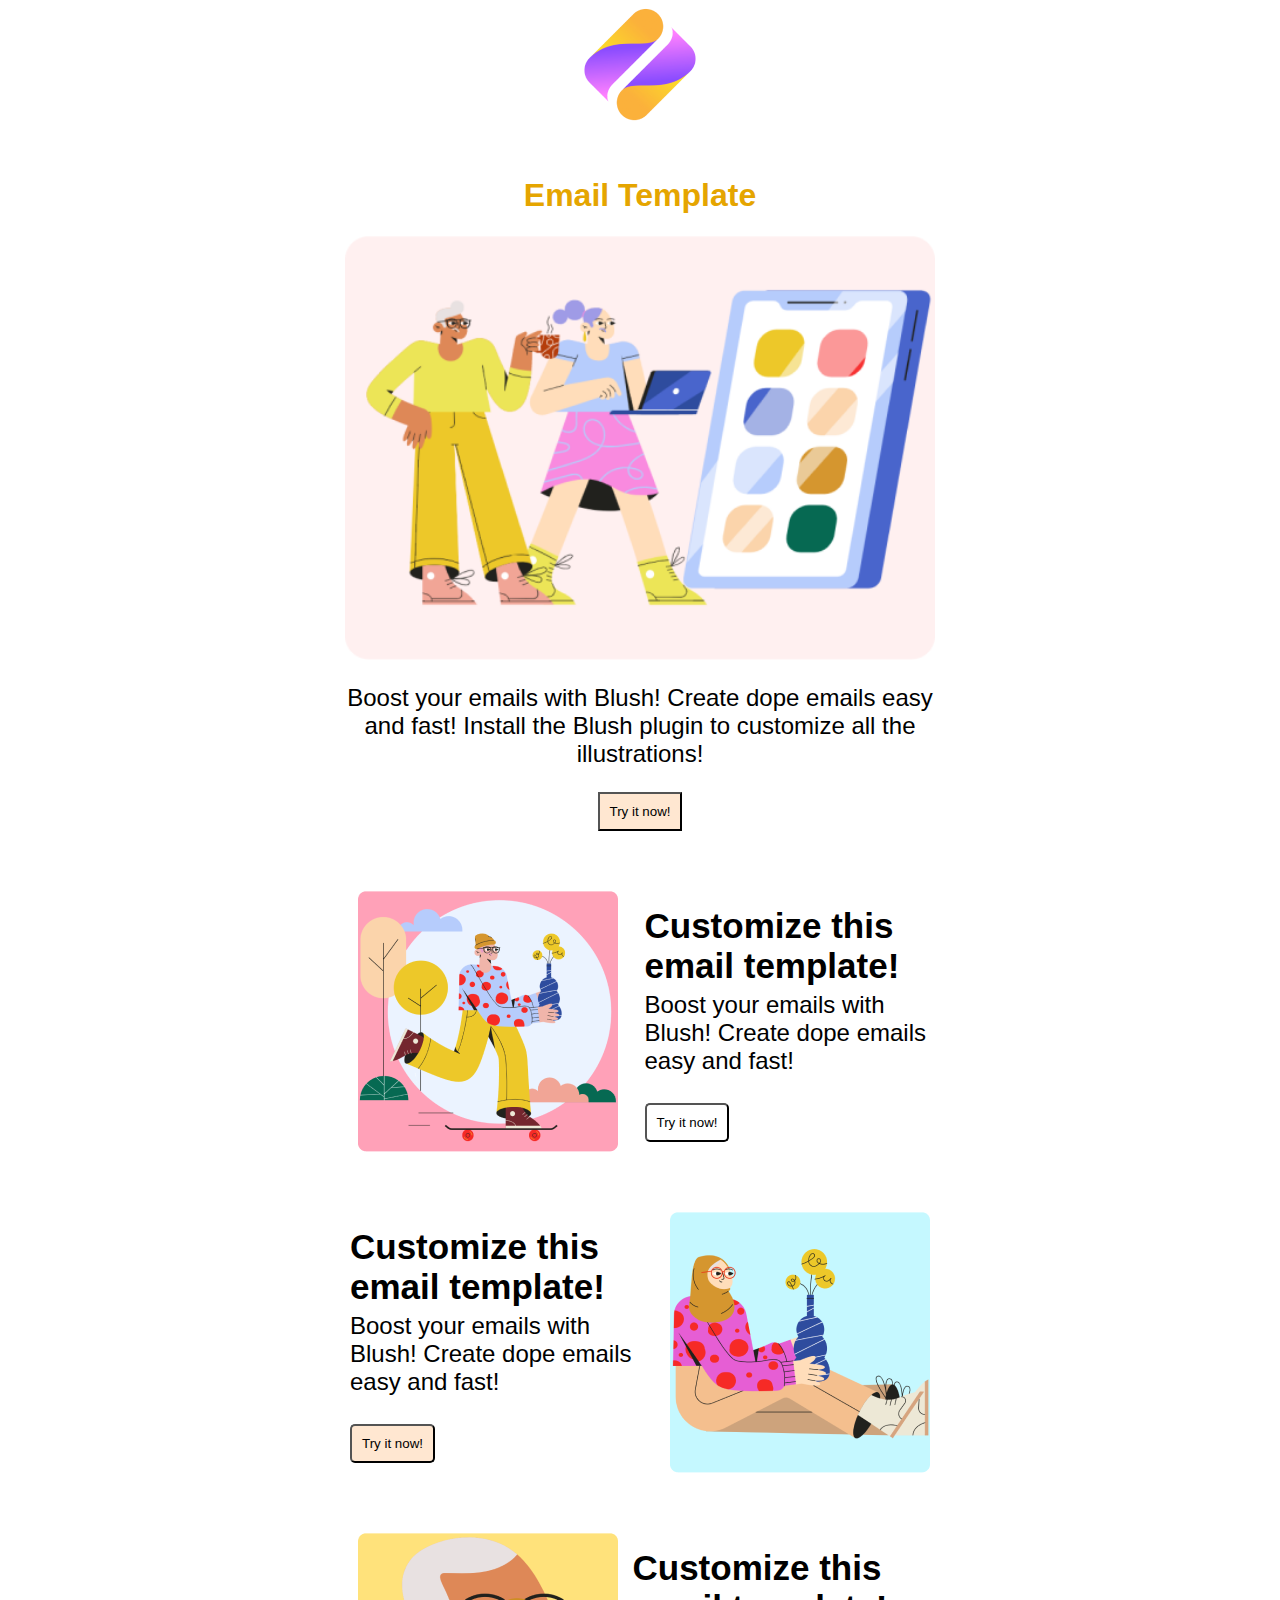
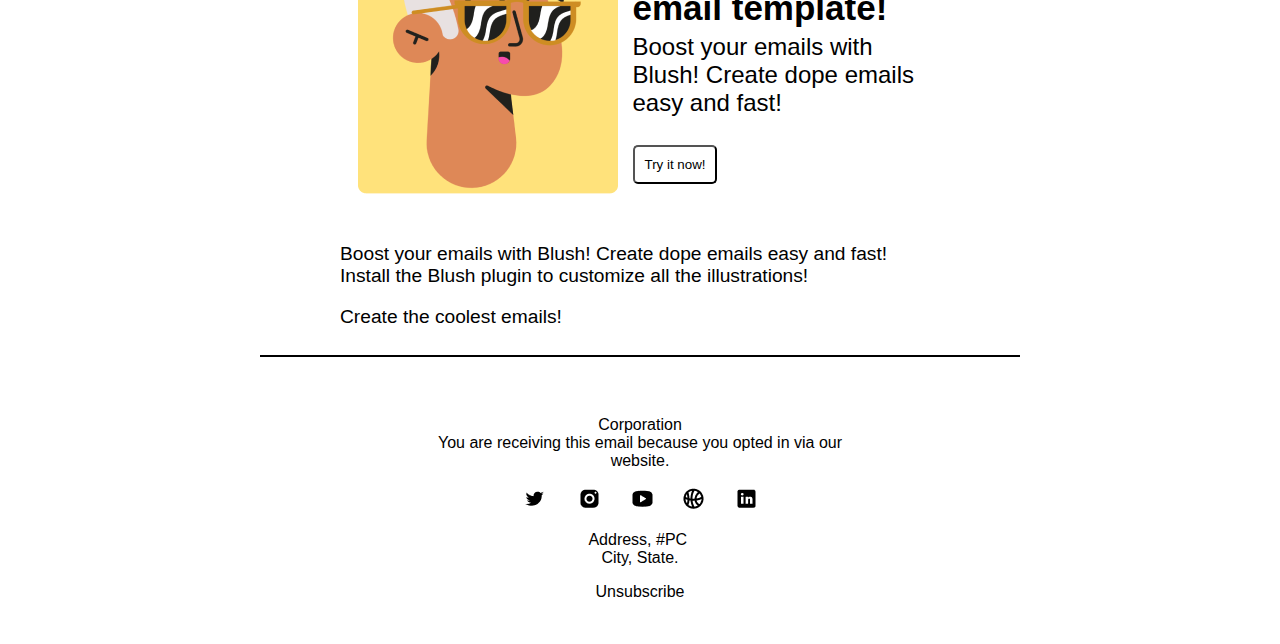
<file: atividade 3/index.html>
<!DOCTYPE html>
<html lang="pt-br">
<head>
    <meta charset="UTF-8">
    <meta name="viewport" content="width=device-width, initial-scale=1.0">
    <title>Email Template</title>
    <link rel="stylesheet" href="assets/style.css">
</head>
<body>
   <div id="logo">
    <img src="assets/image/logo.png" alt="logo" ></div>
    <div class="firstpart" id="firstpart">
        <h1 style="color: #E5A500;">Email Template</h1>
        <img src="assets/image/heroContainer.png" alt="heroContainer" class="img">
        <p class="text">Boost your emails with Blush! Create dope emails easy and fast!  Install the Blush plugin to customize all the illustrations!</p>
     <a href="#">
          <button style="background: #FFE7D1; padding: 10px">Try it now!</button></a>
    </div>
    <div class="secondpart" id="secondpart">
        <img src="assets/image/Image.png" alt="Image" class="img" >
        <div class="customize" id="customize" >
         <p  class="email"> <b> Customize this email template!</b></p>
         <p class="boost" >Boost your emails with Blush! Create dope emails easy and fast! </p>
         <br>
         <a href="#">
         <button class="Try" >Try it now!</button></a>
        </div>
    </div>
    <div class="thirdpart" id="thirdpart">
        <img src="assets/image/Amigos Sitting on Floor.png" alt="amigosSitting" class="img">
        <div class="customize" id="customize" >
            <p class="email"> <b> Customize this email template!</b></p>
            <p class="boost" >Boost your emails with Blush! Create dope emails easy and fast! </p>
         <br>
         <a href="#">
         <button class="Try" style=" background-color: #FFE7D1;">Try it now!</button></a>
        </div>
    </div>
    <div class="secondpart" id="secondpart">
        <img src="assets/image/Amigos Avatar.png" alt="amigosavatar" class="img">
        <Div class="customize" id="customize" >
            <p class="email"> <b> Customize this email template!</b></p>
            <p class="boost" >Boost your emails with Blush! Create dope emails easy and fast! </p>
            <br>
         <a href="#">
            <button class="Try" >Try it now!</button></a>
        </div>
    </div>
    
    
    <Div class="lastpart" id="lastpart">
        <p >Boost your emails with Blush! Create dope emails easy and fast! 
        Install the Blush plugin to customize all the illustrations!</p>
        <P>Create the coolest emails!</p>
    </Div> 
    <hr>
    <div class="footer" id="footer">
        <p style="text-align: center;">Corporation
        <br>You are receiving this email because you opted in via our website.</p>
        <div class="imagem-container" id="imagem-container">
         <a href="#"><img src="assets/image/twitter.png" alt="twitter"></a>
         <a href="#"><img src="assets/image/instagram.png" alt="instagram"></a>
         <a href="#"><img src="assets/image/youtube.png" alt="youtube"></a>
         <a href="#"><img src="assets/image/dribble.png" alt="dribble"></a>
         <a href="#"><img src="assets/image/linkedin.png" alt="linkedin"></a>
        </div>
        <p style="text-align: center;">Address, #PC 
        <br>City, State.
        </p>
        <a href="Unsubscribe" style="color: black; text-decoration: none;">Unsubscribe</a>
   
    </div>
</body>
</html>
</file>
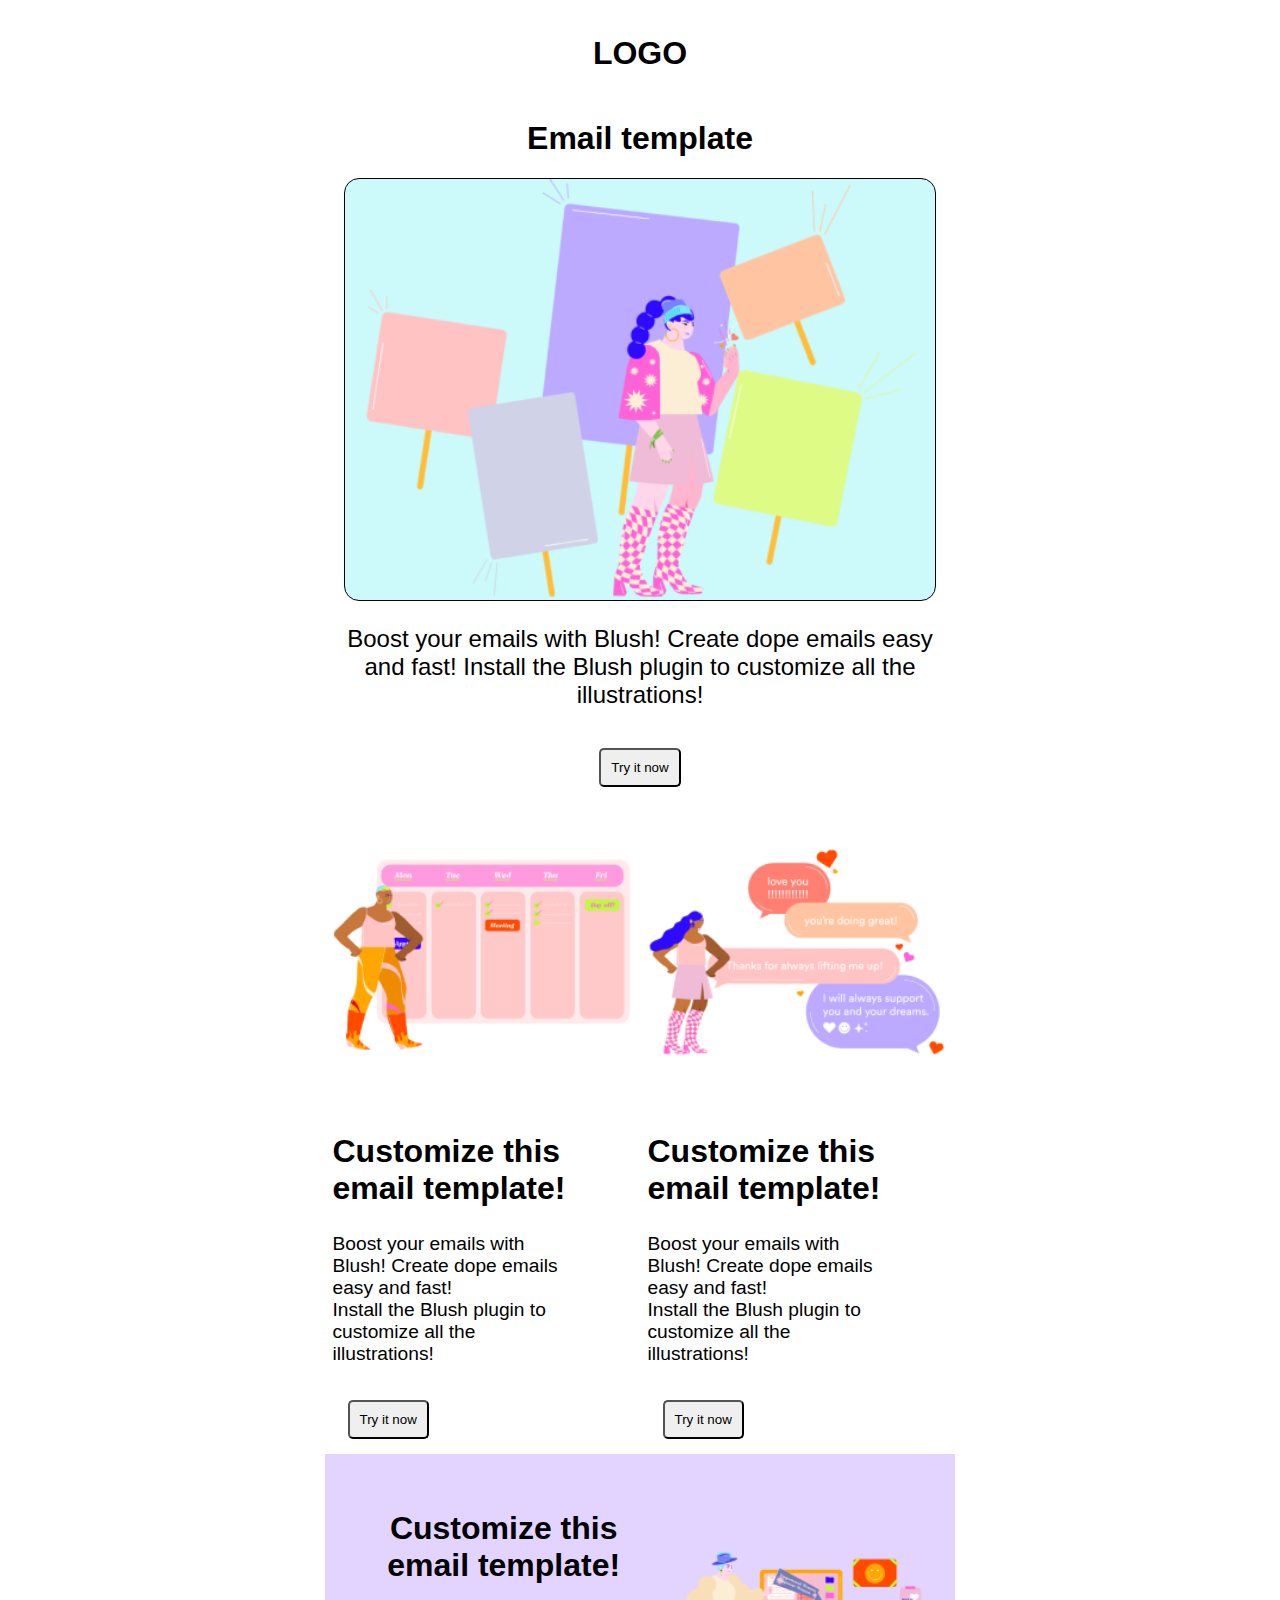
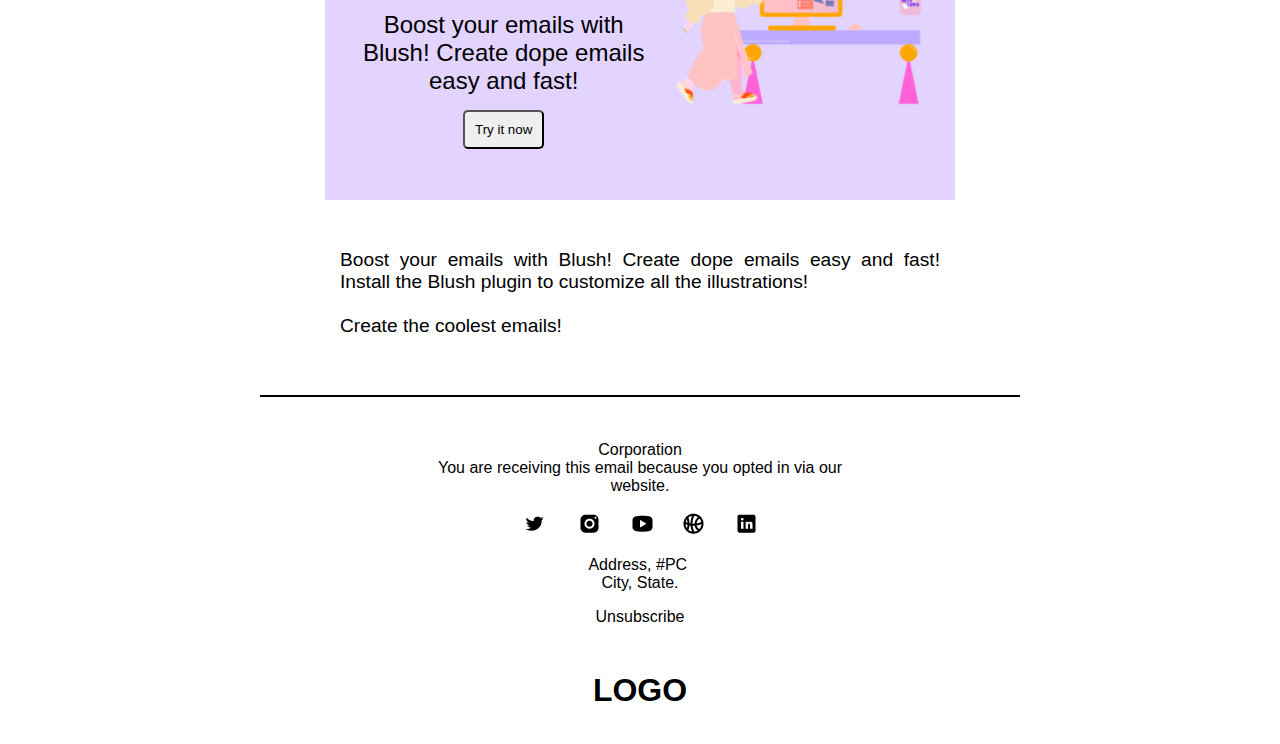
<file: atividade 4/index.html>
<!DOCTYPE html>
<html lang="pt-br">
<head>
    <meta charset="UTF-8">
    <meta name="viewport" content="width=device-width, initial-scale=1.0">
    <title>Atividade 4</title> <link rel="stylesheet" href="assets/style.css">

</head>
<body>
<h2 class="logo">LOGO</h2>
<div id="firstpart" class="firstpart">
     <h1>Email template</h1>
     <img src="assets/image/Power Moves Revolution.png" alt="Revolution" class="first">
     <p class="Boost">Boost your emails with Blush! Create dope emails easy and fast!  Install the Blush plugin to customize all the illustrations!</p>
     <a href="#">
        <button class="botao">Try it now</button>
    </a>
</div>
<div  id="pai" class="pai">
    <div id="filho um" class="filho um">
             <img src="assets/image/Power Moves Calendar.png" alt="Calendar" class="img">
            <div id="parttwo" class="parttwo">
             <h2 class="Customize">Customize this email template!</h2>
             <p class="emails" >Boost your emails with <br>Blush! Create dope  emails <br> easy and fast! <br>
             Install the Blush plugin to <br> customize all the <br> illustrations!</p>
            </div>
         <a href="#">
            <button class="botao">Try it now</button>
        </a>
    </div> 
    <div id="filho dois" class="filho dois">
            <img src="assets/image/Power Moves Chat.png" alt="Chat" class="img">
           <div id="parttwo" class="parttwo" >
             <h2 class="Customize">Customize this email template!</h2>
             <p class="emails" >Boost your emails with <br>Blush! Create dope  emails <br> easy and fast! <br>
                Install the Blush plugin to <br> customize all the <br> illustrations!</p>
           </div>
         <a href="#">
         <button class="botao">Try it now</button>
            </a>
    </div>
</div>
<div id="secondpart" class="secondpart">
     <div id="second" class="second"> 
     <h2 class="Customize" style="text-align: center;">Customize this email template!</h2>
     <p class="Blush" >Boost your emails with Blush! Create dope emails easy and fast!</p>
     <a href="#">
        <button class="botao">Try it now</button>
    </a>
    </div>
     <img src="assets/image/Power Moves Home Office.png" alt="Office"class="img">     
</div>
<div id="text" class="text">
     <p>Boost your emails with Blush! Create dope emails easy and fast! 
        Install the Blush plugin to customize all the illustrations!
        <br>
      <br>  Create the coolest emails!</p>
</div>
<hr>

<div id="footer" class="footer">
     <p style="text-align: center;"> Corporation <br>
     You are receiving this email because you opted in via our website.</p>
     <div  id="container" class="container">
     <a href="#"><img src="assets/image/twitter.png" alt="twitter"></a>
     <a href="#"><img src="assets/image/instagram.png" alt="instagram"></a>
     <a href="#"><img src="assets/image/youtube.png" alt="youtube"></a>
     <a href="#"><img src="assets/image/dribble.png" alt="dribble"></a>
     <a href="#"><img src="assets/image/linkedin.png" alt="linkedin"></a>
     </div>

 <p style="text-align: center;"> Address, #PC 
 <br>City, State.
</p>
 <a href="Unsubscribe" style="color: black; text-decoration: none;" >Unsubscribe</a>

</div>
<h2 class="logo">LOGO</h2>
</body>
</html>
</file>
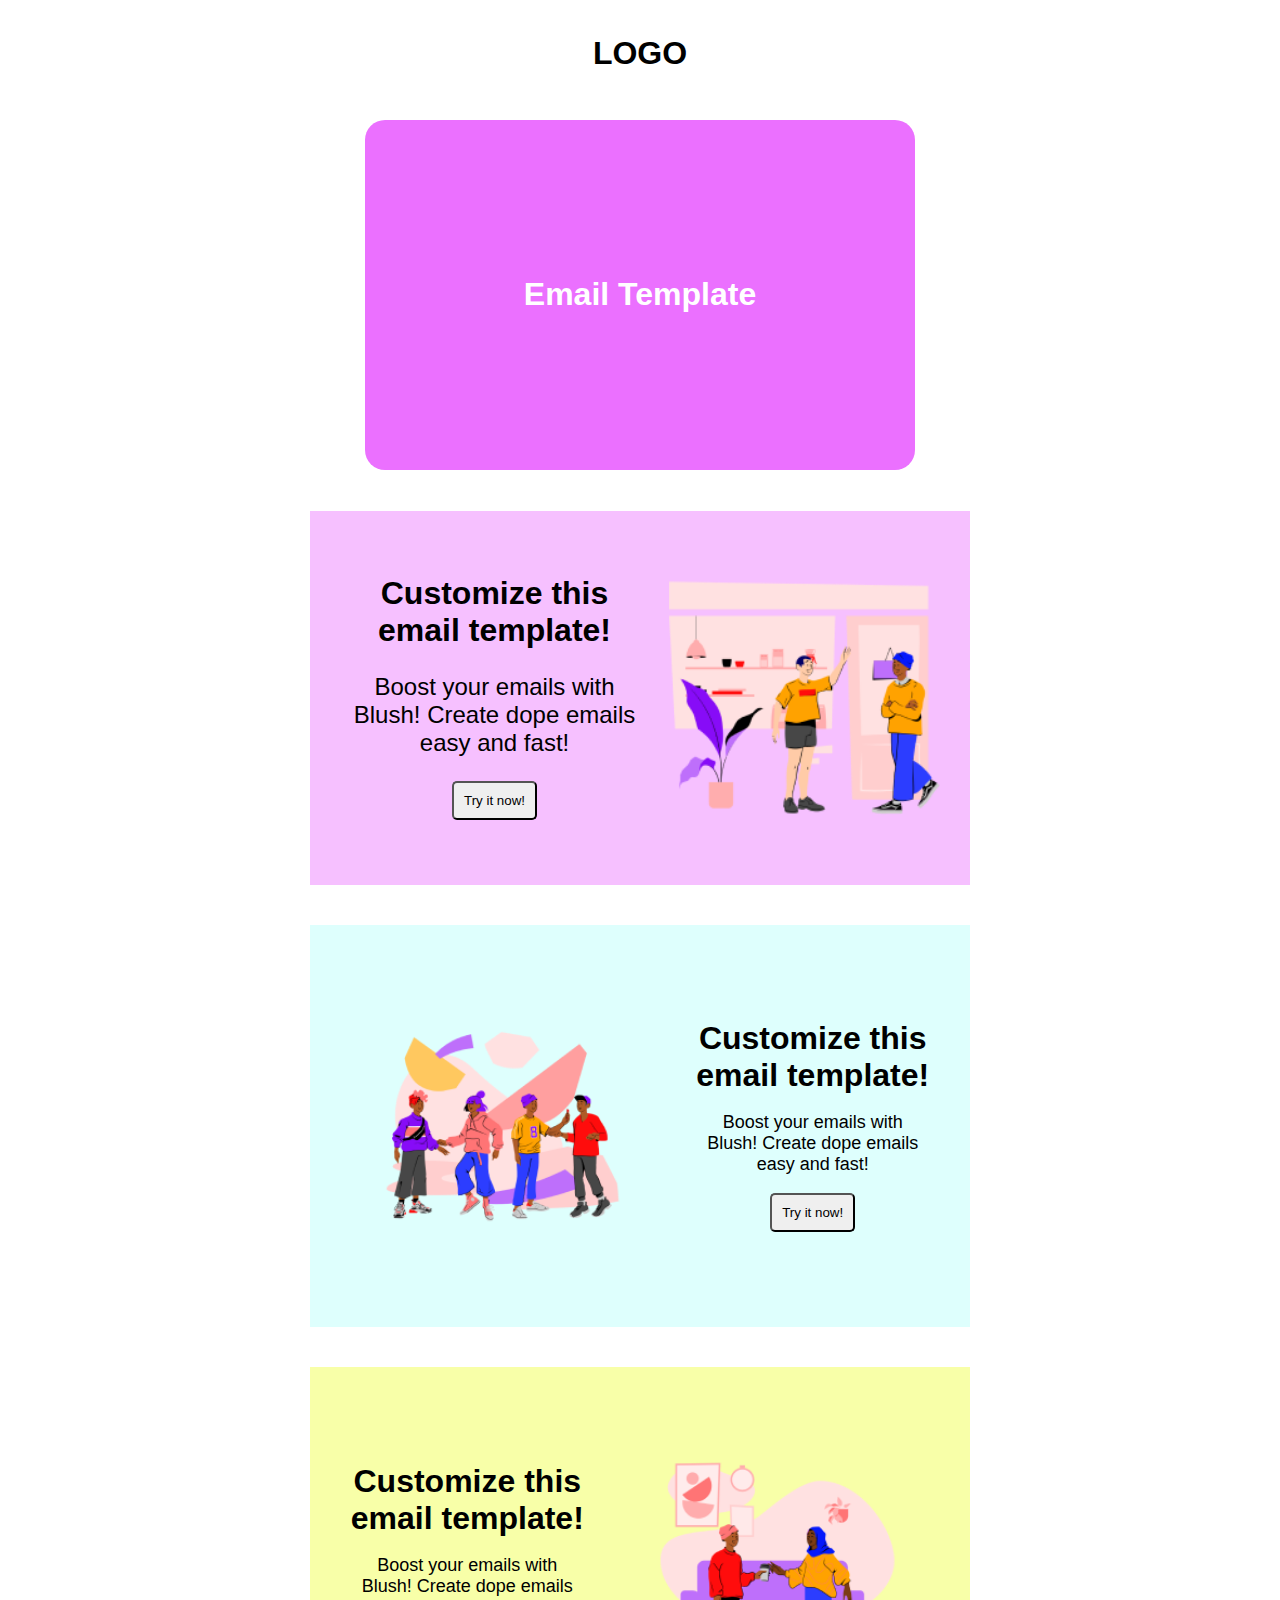
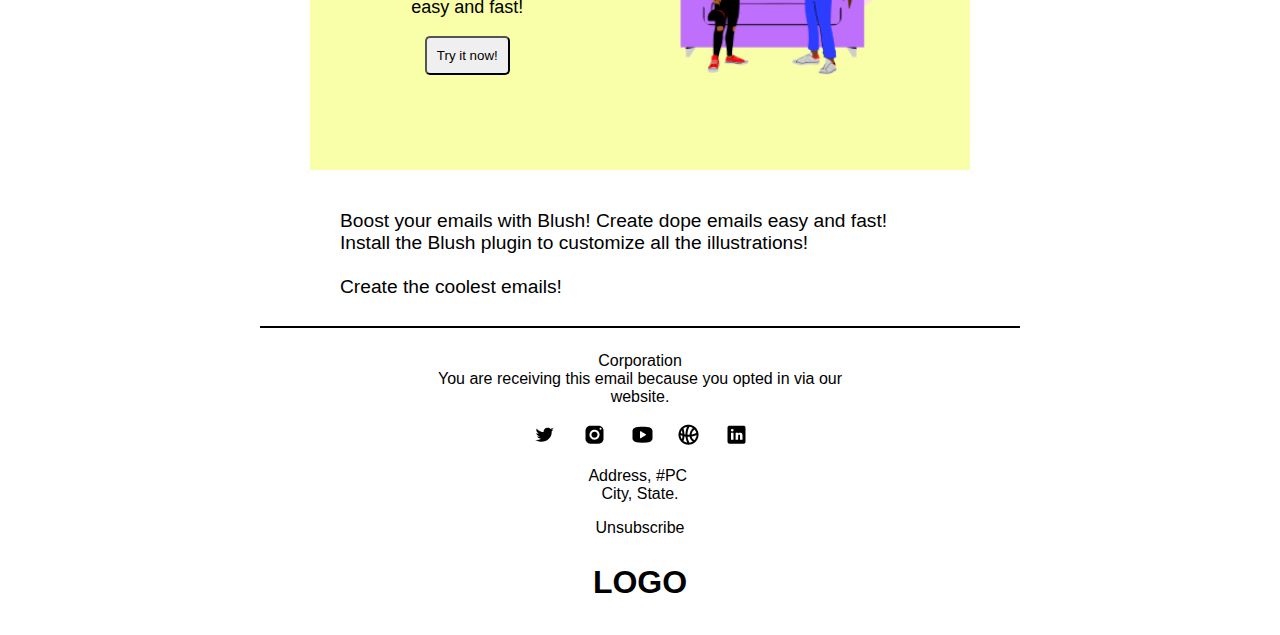
<file: atividade 5/index.html>
<!DOCTYPE html>
<html lang="en">
<head>
    <meta charset="UTF-8">
    <meta name="viewport" content="width=device-width, initial-scale=1.0">
    <title>Atividade 5</title> <link rel="stylesheet" href="assets/style.css">

</head>
<body>
<h2 class="logo">LOGO</h2>
 <h1 class="Template">Email Template</h1>
<div id="first" class="first">
    <div id="firstpart" class="firstpart">
         <p class="customize">Customize this <br> email template!</p>
         <p class="text">Boost your emails with Blush! Create dope emails easy and fast!</p>
     <a href="#"><button class="try">Try it now!</button></a>
    </div>
        <img src="assets/image/Città Coffee Shop.png" alt="Coffee" class="img">
</div>
<div id="second" class="second" >
    <div id="firstpart" class="firstpart" >
         <p class="customize">Customize this email template!</p>
         <p class="texto">Boost your emails with <br>Blush! Create dope emails <br>  easy and fast!</p>
     <a href="#"><button class="try">Try it now!</button></a>
    </div>
        <img src="assets/image/dois.png" alt="dois" class="img">
</div>
<div id="first" class="first" style="background-color: #F8FFA8;">
    <div id="firstpart" class="firstpart">
         <p class="customize">Customize this email template!</p>
         <p class="texto">Boost your emails with <br> Blush! Create dope emails <br> easy and fast!</p>
     <a href="#"><button class="try">Try it now!</button></a>
    </div>
        <img src="assets/image/três.png" alt="tres" class="img">
</div>
 <p class="Boost">Boost your emails with Blush! Create dope emails easy and fast! 
    Install the Blush plugin to customize all the illustrations!
    <br> <br>
 Create the coolest emails!</p>
<hr>
<div id="footer" class="footer">
   <p style="text-align: center;">Corporation <br>
 You are receiving this email because you opted in via our website.
   
    <div id="container" class="container">
     <a href="#"> <img src="assets/image/twitter.png" alt="twitter"></a>
     <a href="#"> <img src="assets/image/instagram.png" alt="instagram"></a>
     <a href="#"> <img src="assets/image/youtube.png" alt="youtube"></a>
     <a href="#"> <img src="assets/image/dribble.png" alt="dribble"></a>
     <a href="#"> <img src="assets/image/linkedin.png" alt="linkedin"></a>
    </div>
    <p style="text-align: center;">Address, #PC  <br>
        City, State.</p>
        <a href="Unsubscribe" style="text-decoration: none; color: black;">Unsubscribe</a>
<h2 class="logo">LOGO</h2>
</div>
</body>
</html>
</file>
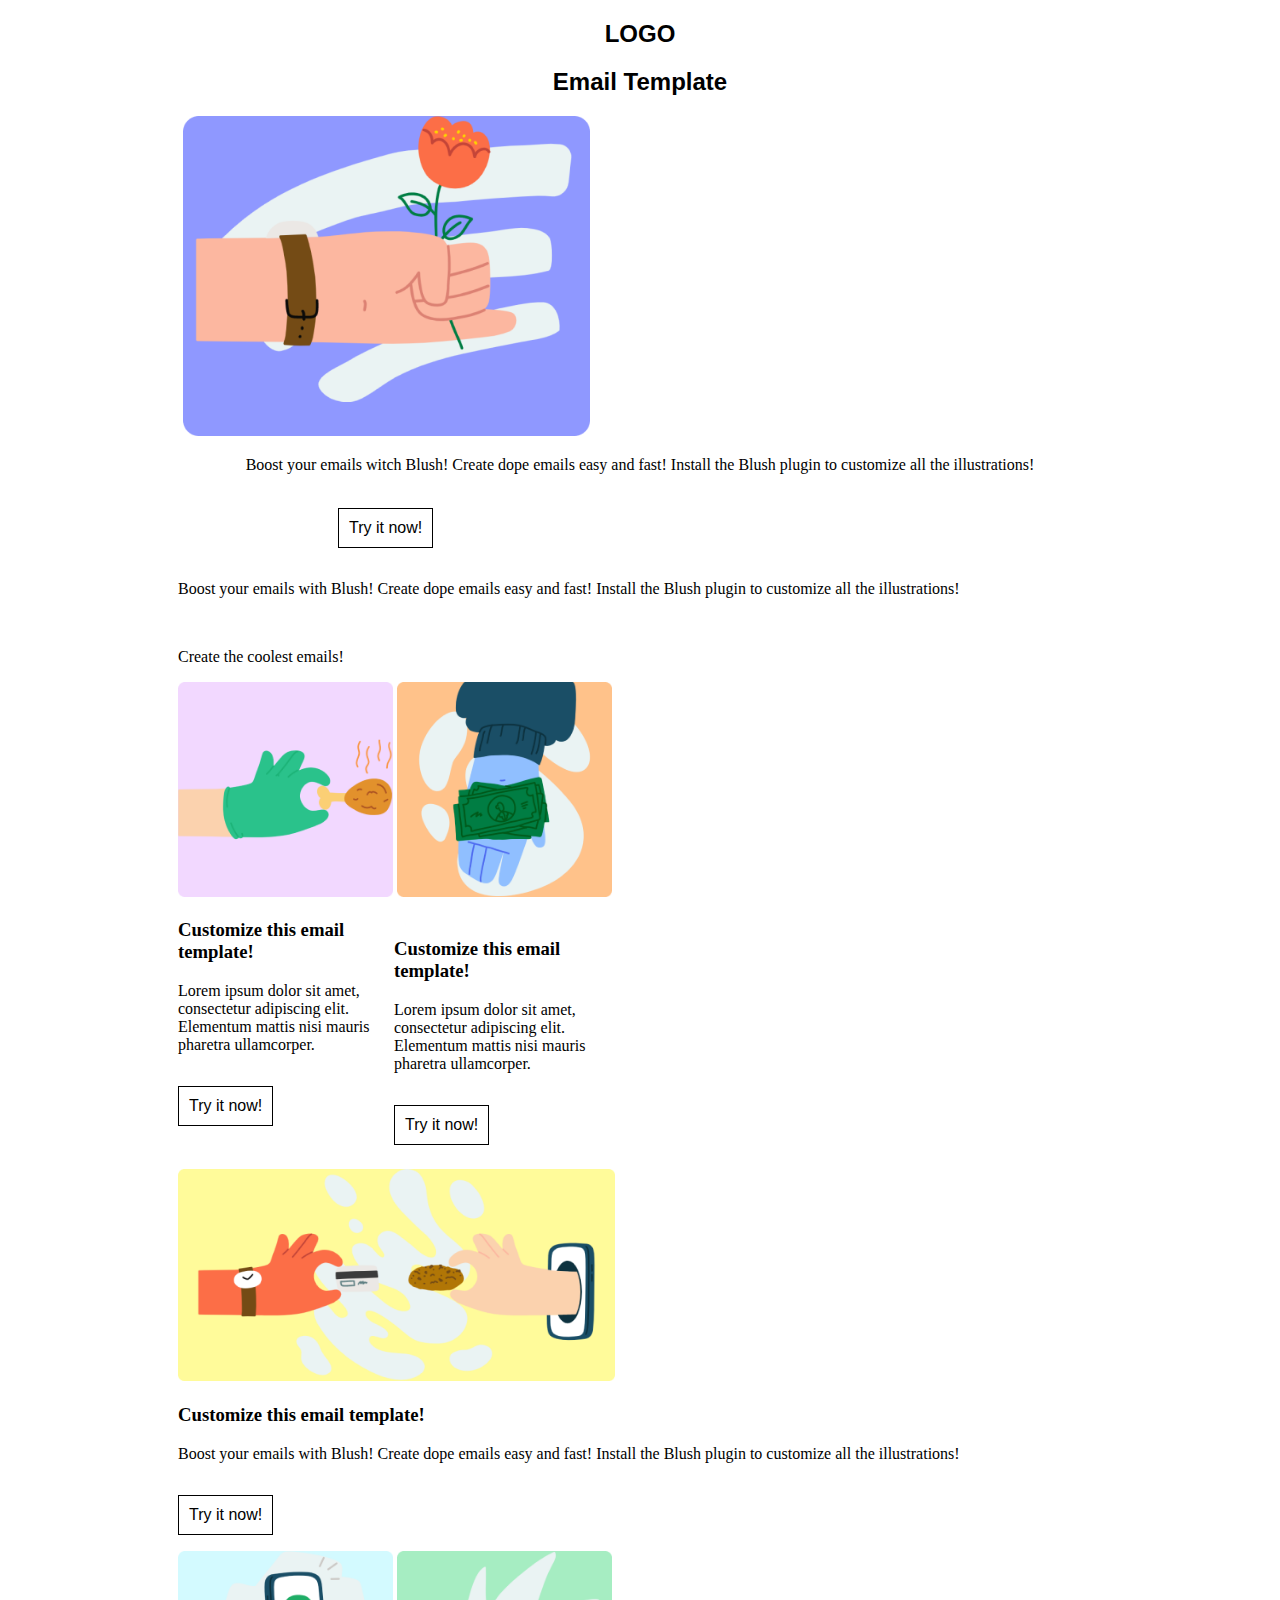
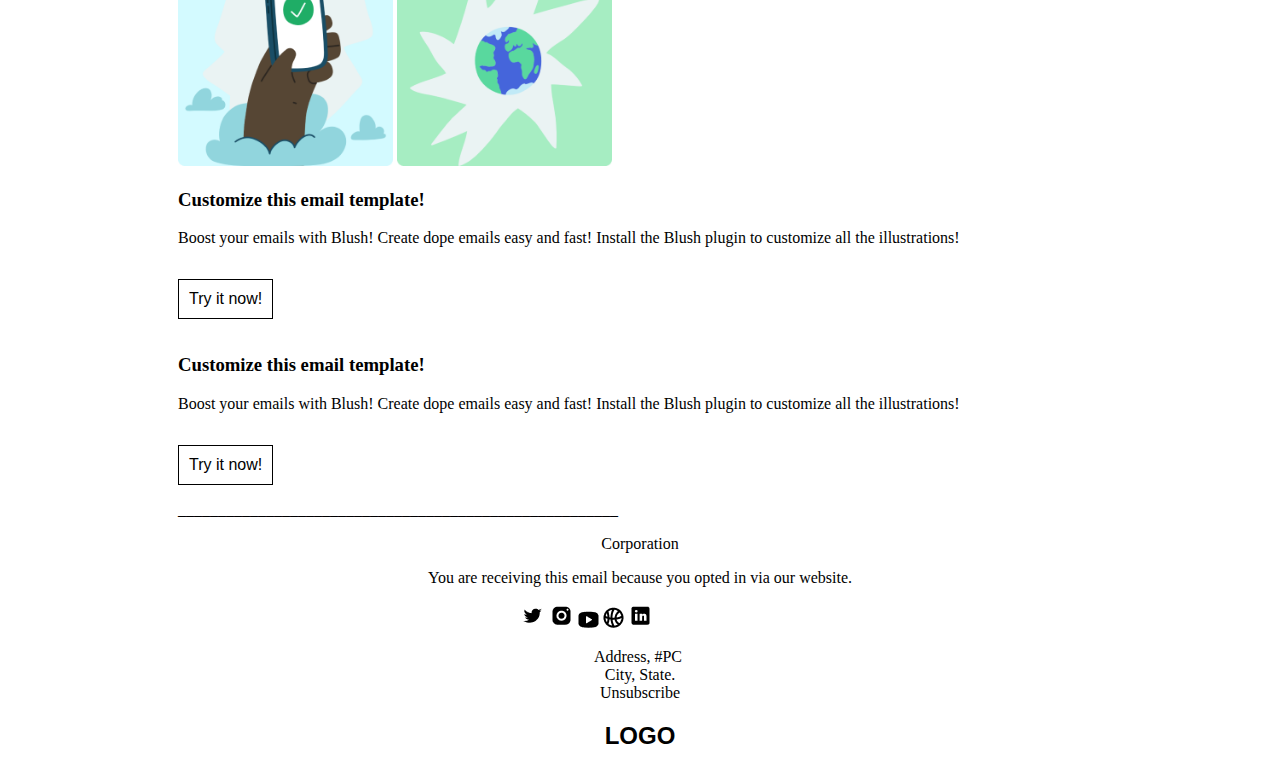
<file: atividade 1/atividades/index.html>
<!DOCTYPE html>
<html lang="pt-Br">
<head>
    <meta charset="UTF-8">
    <meta name="viewport" content="width=device-width, initial-scale=1.0">
    <title>Email Template</title>
    <link rel="stylesheet" href="style.css">
</head>
<body>
<h2 class="log">LOGO</h2>
<div class="firstpart" id="firstpart">
<h2 class="email" >Email Template</h2>
<img src="hands grip.png" alt="handsgrip" class="handsgrip" >
<p class="text">Boost your emails witch Blush! Create dope emails easy and fast! Install the Blush plugin to customize all the illustrations!</p>
<p class="Try"> Try it now!</p>
</div>

<p class="textboost">Boost your emails with Blush! Create dope emails easy and fast! Install the Blush plugin to customize all the illustrations!</p>
<br><p>Create the coolest emails!</p>
<div class="imagem.container" >
<img src="Hands Pinch.png" alt="handspinch" class="handspinch"> 
<img src="Hands Give.png" alt="handsgive" class="handsgive">
</div>
<div class="text-container" id="text-container">
<h3 class="customize">Customize this email template!</h3>
<p class="l.ipsum">Lorem ipsum dolor sit amet, consectetur adipiscing elit. Elementum mattis nisi mauris pharetra ullamcorper. </p>
<p class="try">Try it now!</p>

<div class="text-cont">
<h3 class="customize">Customize this email template!</h3>
<p class="Lorem">Lorem ipsum dolor sit amet, consectetur adipiscing elit. Elementum mattis nisi mauris pharetra ullamcorper. </p>
<p class="try">Try it now!</p></div>
</div>

<img src="Hands Pinches.png" alt="handspinches" class="handspinches">
<h3>Customize this email template!</h3>
<p>Boost your emails with Blush! Create dope emails easy and fast! Install the Blush plugin to customize all the illustrations!</p>
<p class="try">Try it now!</p>
<div class="img.container">
<img src="Hands Phone.png" alt="handsphone" class="handsphone">
<img src="Hands Random Stuff.png" alt="handsrandomstuff" class="handsrandom">
</div>
<h3 class="customize">Customize this email template!</h3>
<div class="textandbutton">
<p>Boost your emails with Blush! Create dope emails easy and fast! 
    Install the Blush plugin to customize all the illustrations!</p>
    <p class="try">Try it now!</p>
<h3 class="customize">Customize this email template!</h3>
<p>Boost your emails with Blush! Create dope emails easy and fast! 
    Install the Blush plugin to customize all the illustrations!</p>
<p class="try">Try it now!</p>
</div>
_______________________________________________________
<p class="corporation">Corporation</p>
<p class="receiving">You are receiving this email because you opted in via our website.</p>
<div class="imagem-container">
<img src="twitter.png" alt="twitter">
<img src="instagram.png" alt="instagram">
<img src="youtube.png" alt="youtube">
<img src="dribble.png" alt="dribble">
<img src="linkedin.png" alt="linkedin">
</div>


<p class="address">Address, #PC 
<br class="city">    City, State.
  <br class="unsubscribe">  Unsubscribe</p>

<h2 class="LOGO">LOGO</h2>

</body>
</html>
</file>
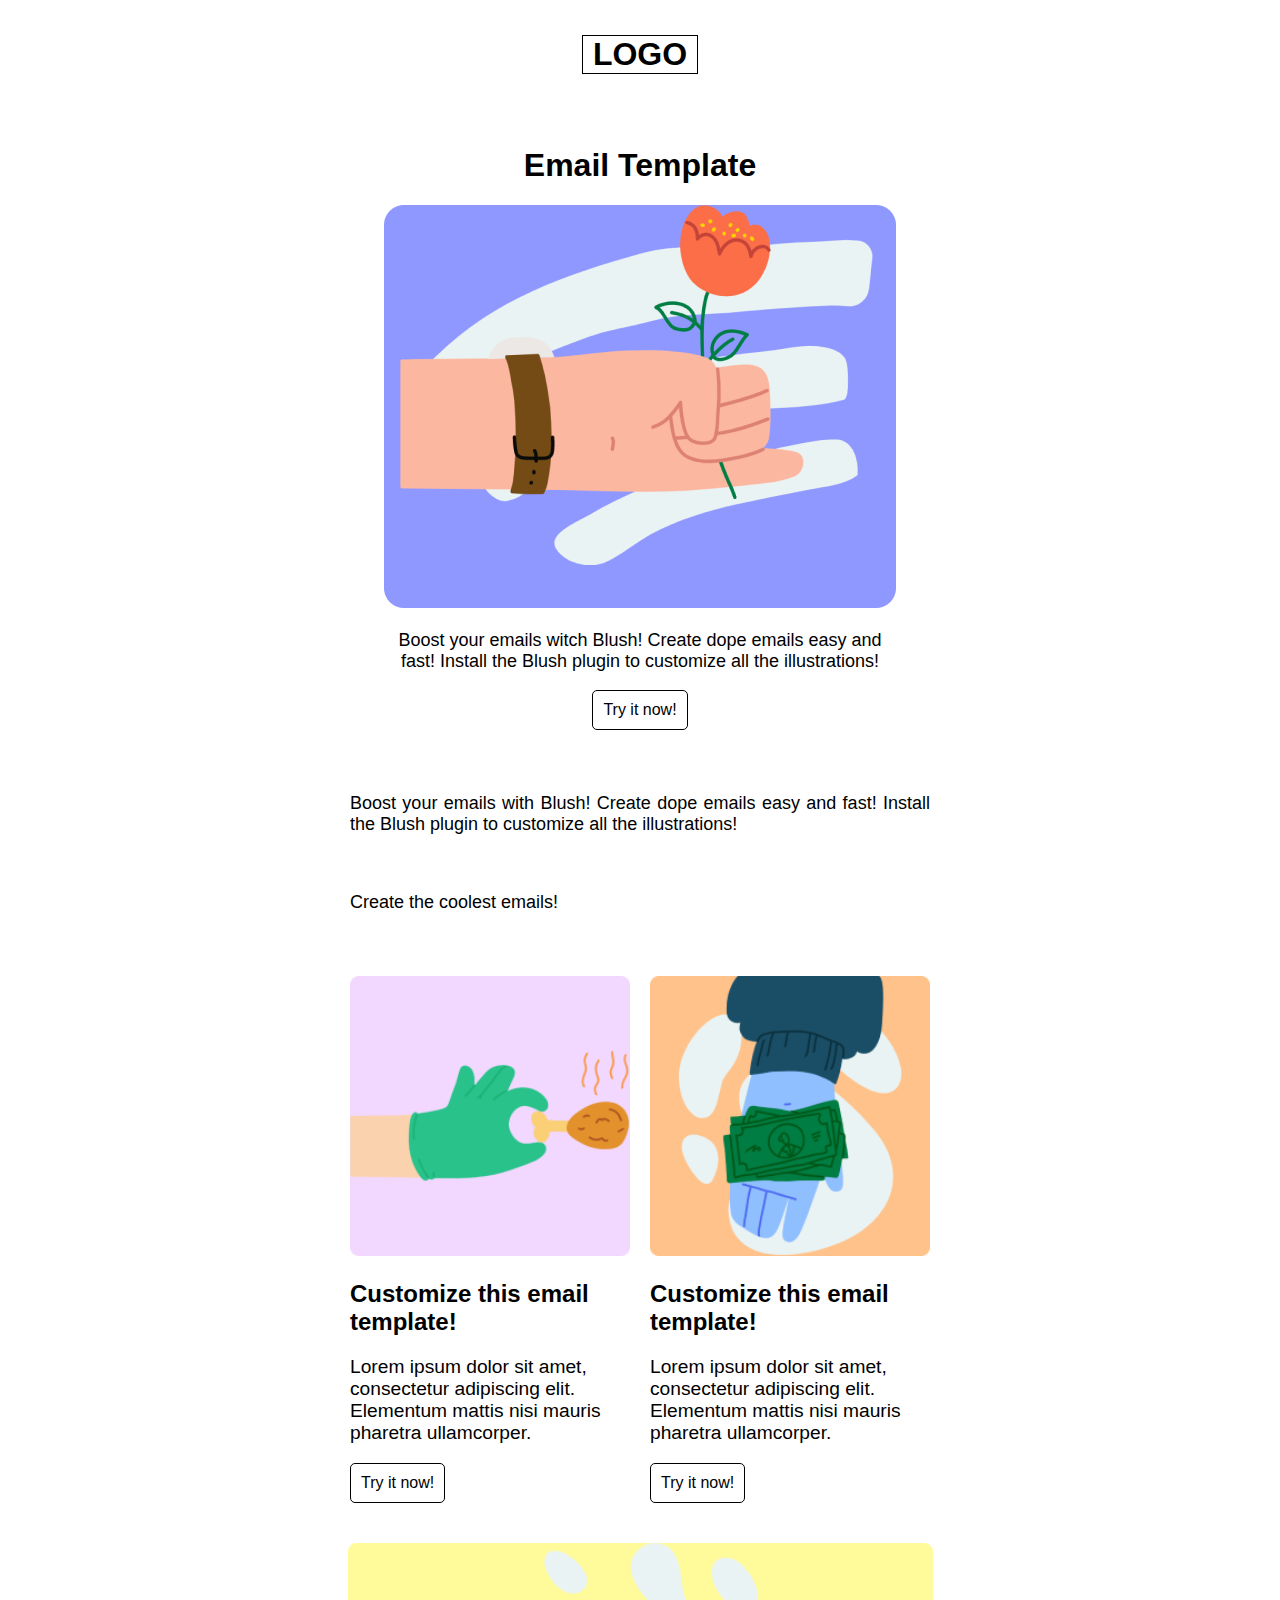
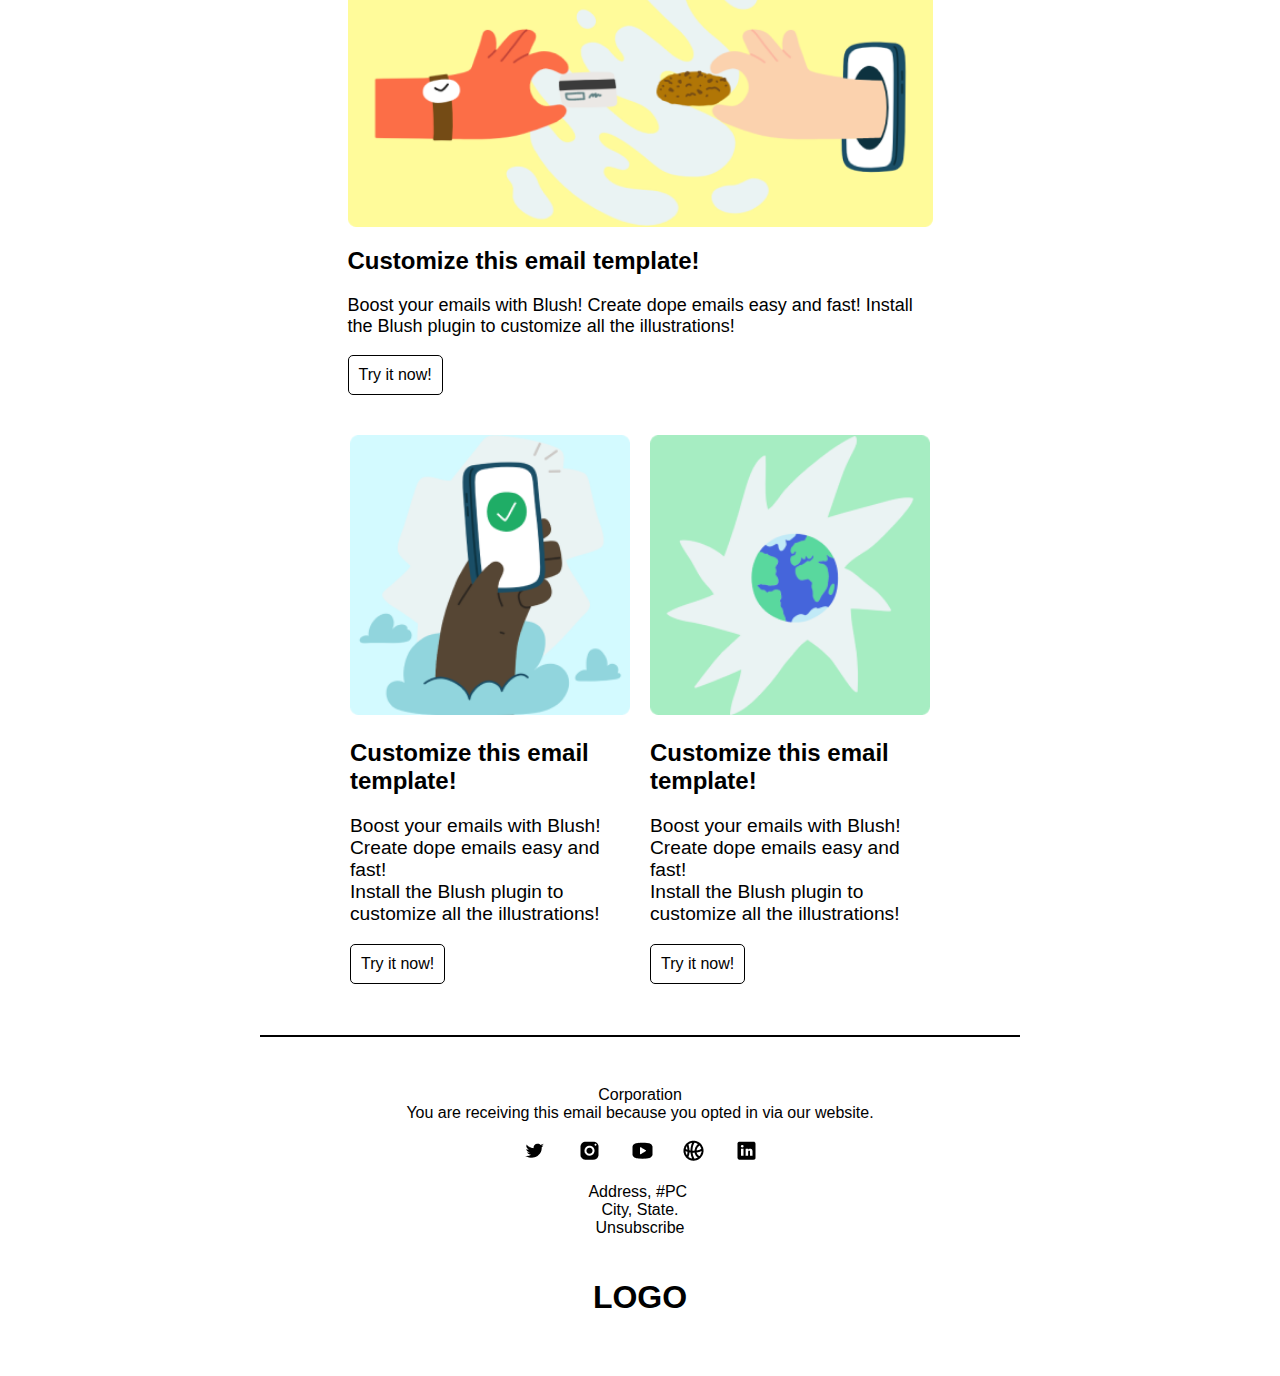
<file: atividade 1/Display flex/index.html>
<!DOCTYPE html>
<html lang="en">
<head>
    <meta charset="UTF-8">
    <meta name="viewport" content="width=device-width, initial-scale=1.0">
    <title>Email Template</title>
    <link rel="stylesheet" href="assets/style.css">
</head>
<body>
    <h2 class="logo" >LOGO</h2>
    <div class="firstpart" id="firstpart">
         <h1 style="text-align: center; font-family: Arial, Helvetica, sans-serif;" >Email Template</h1>
         <div class="partone" id="partone">
         <img src="assets/image/hands grip.png" alt="handsgrip" class="img">
         </div>
         <p class="text">Boost your emails witch Blush! Create dope emails easy and fast! Install the Blush plugin to customize all the illustrations!</p>  
         <a href="#" class="Try">Try it now!</a>
        
     </div>
    <div class="secondpart" id="secondpart">
     <p>Boost your emails with Blush! Create dope emails easy and fast! Install the Blush plugin to customize all the illustrations!</p>
     <br><p>Create the coolest emails!</p>
    </div>   
    <Div class="pai">
        <div class="filho um>" id="filho um">
            <img src="assets/image/Hands Pinch.png " alt="handspinch" class="img">
            <h2 class="customize" >Customize this email template!</h2>
            <p class="Lorem">Lorem ipsum dolor sit amet, consectetur adipiscing elit. Elementum mattis nisi mauris pharetra ullamcorper.</p>
            <a href="#" class="Try">Try it now!</a>
        </div>
        <div class="filho dois" id="filho dois">
            <img src="assets/image/Hands Give.png" alt="handsgive" class="img">
            <h2 class="customize">Customize this email template!</h2>
            <p class="Lorem">Lorem ipsum dolor sit amet, consectetur adipiscing elit. Elementum mattis nisi mauris pharetra ullamcorper.</p>
            <a href="#" class="Try">Try it now!</a>
        </div>
    </Div>         
    <div class="handspinches" id="handspinches">
         <img src="assets/image/Hands Pinches.png" alt="handspinches" class="img" style=" display: flex; flex-direction: column; justify-content: center;">
         <div class="thirdpart" id="thirdpart">
         <h2 >Customize this email template!</h2>
         <p style="font-size: large;">Boost your emails with Blush! Create dope emails easy and fast! Install the Blush plugin to customize all the illustrations!</p>
         <a href="#" class="Try">Try it now!</a>
         </div>
    </div>
        <Div class="pai" id="pai">
        <div class="filho um>" id="filho um">
            <img src="assets/image/Hands Phone.png" alt="hansphone" class="img">
            <h2 class="customize">Customize this email template!</h2>
            <p class="Boost">Boost your emails with Blush! Create dope emails easy and fast! <br> Install the Blush plugin to customize all the illustrations!</p>
            <a href="#" class="Try">Try it now!</a>
        </div>
        <div class="filho dois" id="filho dois">
            <img src="assets/image/Hands Random Stuff.png" alt="randomstuff" class="img">
            <h2 class="customize">Customize this email template!</h2>
            <p class="Boost">Boost your emails with Blush! Create dope emails easy and fast! <br> Install the Blush plugin to customize all the illustrations!</p>
            <a href="#" class="Try" >Try it now!</a>
        </div>
    </Div>
     <br>
     <hr>
    
    <Div class="footer" id="footer">
         <p style="text-align: center;">Corporation
         <br> You are receiving this email because you opted in via our website.
        
         <div class="imagem-container" id="imagem-container">
         <a href="#">
             <img src="assets/image/twitter.png" alt="twitter"></a>
         <a href="#">
             <img src="assets/image/instagram.png" alt="instagram"></a>
         <a href="#">
              <img src="assets/image/youtube.png" alt="youtube"></a>
         <a href="#">
              <img src="assets/image/dribble.png" alt="dribble"></a>
         <a href="#">
              <img src="assets/image/linkedin.png" alt="linkedin"></a>
    </div>
    <p style="text-align: center;">Address, #PC 
    <br>    City, State.
    <br><a href="unsubscribe" style=" text-decoration:none; color: black;">Unsubscribe</a>
    <h2 style="text-align: center; font-family:Arial, Helvetica, sans-serif; font-size:xx-large; ">LOGO</h2>         
</body>
</html>
</file>
<file: atividade 3/assets/style.css>
body{
    display: flex;
    flex-direction: column;
    flex-wrap: wrap;
    align-items: center;
    font-family: Arial, Helvetica, sans-serif;
}
.firstpart{
    display: flex;
    flex-direction: column;
    align-items: center;
    margin: 30px;
    }
.img{ width: 100%;}
.text{
    font-size: x-large;
    max-width: 590px;
    text-align: center;
}
.secondpart {
    display: flex;
    flex-direction: row;
    gap: 15px;
    margin: 30px;
}
.customize{
   max-width:  290px;
    font-size: x-large;
    display: flex;
    flex-direction: column;
    justify-content: center;
    align-items: flex-start;
}
.email{
    font-size: 35px; 
    margin: 5px 0px;
}
.boost{
    margin: 0px;
}
.Try{
    padding: 10px;
    background: white;
    border-radius: 5px;
}
.thirdpart{
    display: flex;
    flex-direction: row-reverse;
    gap: 30px;
    margin: 30px;
}
.lastpart{
   max-width:  600px;
    font-size: larger;
}
.footer{
    max-width: 450px;
    font-size: medium;
    margin: 35px;
    display: flex;
    flex-direction: column;
    align-items: center;
}
.imagem-container{
    display: flex;
    gap: 30px;
    align-items: center;
    justify-content: center;
}
@media (max-width: 600px) {
    .secondpart {
        flex-direction: column;
        align-items: center;
    }
    .thirdpart {
        flex-direction: column;
        gap: 15px;
    }
}
@media (max-width: 480px) {
    .text {
        font-size: medium;
    }
    .email {
        font-size: 25px;
    }
    .footer {
        font-size: small;
    }
}
hr{border: 1px solid #000; 
    width: 60%; }
</file>
<file: atividade 4/assets/style.css>
body{
    display: flex;
    flex-direction: column;
    flex-wrap: wrap;
    align-items: center;
    font-family: Arial, Helvetica, sans-serif;
}
.logo{
    font-size: xx-large;
    padding: 0 10px 0 10px;
}
.firstpart{
     display: flex;
        flex-direction: column;
        align-items: center;
        max-width: 600px;
}
.first{
    width: 100%;
    background-color: rgb(204 249 249);
    border: 1px solid black;
    border-radius: 15px;
}
.Boost{ text-align: center;
    font-size: x-large;
    max-width: 590px;
}
.img{
   width: 100%;
}
.botao{
    padding:  10px;
    margin: 15px;
    border-radius: 5px;
}
.pai{display: flex;
       
        flex-direction: row;
        gap: 15px;
        flex-wrap: wrap;
}
.pai.filho.dois{
    display: flex;
        flex-direction: column;
        max-width: 280px;
    }
.parttwo{
    max-width: 300px;
}
.Customize{
    font-size: xx-large;
    
}
.emails{
    font-size: larger;
    text-align: left;
}
.secondpart{
    display: flex ;
        max-width: 570px;
        flex-direction: row;
        background-color: #E2D4FF;
        gap: 25px;
        padding: 30px;
    }
.second{
    display: flex;
    flex-direction: column;
    align-items: center;
}
.Blush{
    text-align: center;
    font-size: x-large;
    margin: 0px
}
.text{
    max-width: 600px;
    font-size: larger;
    text-align: justify;
    margin: 30px;
}
.footer{
    margin: 20px;
    display: flex;
    flex-direction: column;
    flex-wrap: wrap;
    align-items: center;
    max-width: 450px;
}
.container{
    display: flex;
    align-items: center;
    gap: 30px;
}
hr{border: 1px solid black;
    width: 60%;}
@media (max-width: 600px){
    .secondpart{ flex-direction: column;
        align-items: center;}
}
</file>
<file: atividade 5/assets/style.css>
body{display: flex;
    flex-direction: column;
    align-items: center;
    font-family: Arial, Helvetica, sans-serif;
}
.logo{
    font-weight: bolder;
    font-size: xx-large;
}
.Template{
    background-color: #EB70FF;
    width: 90%;
    max-width: 550px;
    height: 350px;
    display: flex;
    flex-wrap: wrap;
    justify-content: center;
    align-items: center;
    color: white;
    border-radius: 20px;
    font-size: xx-large;
}
.first{display: flex;
        align-items: center;
        max-width: 600px;
        flex-direction: row;
        margin: 20px;
        padding: 30px;
        gap: 20px;  
        background-color: #F6C0FF
    }
#firstpart{display: flex;
    flex-direction: column;
    align-items: center;
    text-align: center;
    font-size: x-large;
    
}
.second{display: flex;
    align-items: center;
    max-width: 600px;
    flex-direction: row-reverse;
    margin: 20px;
    padding: 30px;
    gap: 20px;  
    background-color: #DEFFFD;
}
.img{width: 100%;}
.try{padding: 10px;
    border-radius: 5px;}
.customize{
    margin: 0;
    font-size: xx-large;
    font-weight: bolder;
}
.text{
    text-align: center;
}
.texto{
    font-size: large;
    text-align: center;
}
.Boost{max-width: 600px;
    font-size: larger;
    margin: 20px;
}
.footer{
    display: flex;
        flex-direction: column;
        align-items: center;
        max-width: 460px;
}
.container{
    display: flex;
        flex-direction: row;
        align-items: center;
        gap: 25px;
}
hr{border: 1px solid black;
    width: 60%;}
@media (max-width: 600px){
   
    .first{ flex-direction: column;
        align-items: center;}
    .second{ flex-direction: column;
            align-items: center;}
}
</file>
<file: atividade 1/atividades/style.css>
body{ padding-inline: 170px;}

.log{
    font-family: Arial, Helvetica, sans-serif;
    text-align: center;
}
.firstpart{
    padding-inline: 5px;
}
.email{
    font-family: Arial, Helvetica, sans-serif;
    text-align: center;
}
.handsgrip{
 position: relative;
 height: 320px;
}
.text{
    text-align: center;
    height: 20px ;
}
.Try{
    font-family: 'Franklin Gothic Medium', 'Arial Narrow', Arial, sans-serif;
    position: relative;
    display: inline-block;
    left: 155px;
    padding: 10px;
    border: 1px solid black;

    }
#text-container{
    position: relative;
    height: 250px;
}
.text-container{
    
    width: 215px;
    }
.text-cont{
    position: absolute;
    top: 0px;
    left: 216px;
    width: 215px;
}
.textboost{
 text-align: left;
}
.imagem.container{
 position: relative;
 
}
.handspinch{    
    height: 215px;
}
.handsgive{
    height: 215px;
}
.customize{
  text-align: left;
}

.try{font-family: 'Franklin Gothic Medium', 'Arial Narrow', Arial, sans-serif;
    display: inline-block;
    padding: 10px;
    border: 1px solid black;
}
.handspinches{
    position: relative;
    height: 212px;
}
.img.container{
    position: relative;
}
.handsphone{
    height: 215px;
}
.handsrandom{
    height: 215px;
}
.corporation{
    text-align: center;
}
.receiving{
    text-align: center;
}
.imagem-container{
    position: relative;
    height: 70%;
    top: 70%;
    left: 37%;
}

.address{
    text-align: center;
}
.city{
    text-align: center;
}
.unsubscribe{
    text-align: center;
}
.LOGO{
    font-family: Arial, Helvetica, sans-serif;
    text-align: center;
}
</file>
<file: atividade 1/Display flex/assets/style.css>
body{
    display: flex;
    flex-direction: column;
    align-items: center;
    font-family: Verdana, Geneva, Tahoma, sans-serif;
    flex-wrap: wrap;
}
.logo{
    font-family: Arial, Helvetica, sans-serif;
    text-align: center;
    font-size: xx-large; 
    padding: 0 10px 0 10px;
    border: 1px solid black;
}
.firstpart{
    max-width: 600px;
    display: flex;
    flex-direction: column;
    align-items: center;
    margin: 25px;
}
.img{    width: 100%; }
.firstpart.partone{
    display: flex;
    justify-content: center;
    max-width: 600px;
}
.text{
    max-width: 520px;
    font-size: large;
    text-align: center;
}

.secondpart{
    max-width: 580px;
    font-size: large;
    margin: 20px;
    text-align: justify;
}

.pai{display: flex;
    flex-direction: row;
    justify-content: center;
    max-width: 600px;
    margin: 25px;
    gap: 20px;
    flex-wrap: wrap;
}
.customize{ max-width:280px}
.pai.filho.dois{
    display: flex;
    flex-direction: column;
    max-width: 600px;
    max-width: 250px;
}
.Lorem{
    max-width: 280px;
    text-align: left;
    font-size: larger;
} 
.handspinches{
    display: flex;
    align-items: center;
    flex-direction: column;
    margin: 15px;
}
.thirdpart{
    text-align: left;
    max-width: 585px;
}
.Boost{text-align: left;
    max-width: 280px;
    font-size: larger;
}
.Try{color: black;
    border: 1px solid black;
    padding: 10px;
    display: inline-flex;
    border-radius: 5px;
    text-decoration:none;
    font-family: 'Franklin Gothic Medium', 'Arial Narrow', Arial, sans-serif;
}
.footer{ 
    display: flex;
    flex-direction: column;
    align-items: center;
    max-width:  530px;
    margin: 25px;
}
.imagem-container{
    display: flex;
    align-items: center;
    gap: 30px;
}
hr{
    border: 1px solid black;
    width: 60%;
}
</file>
